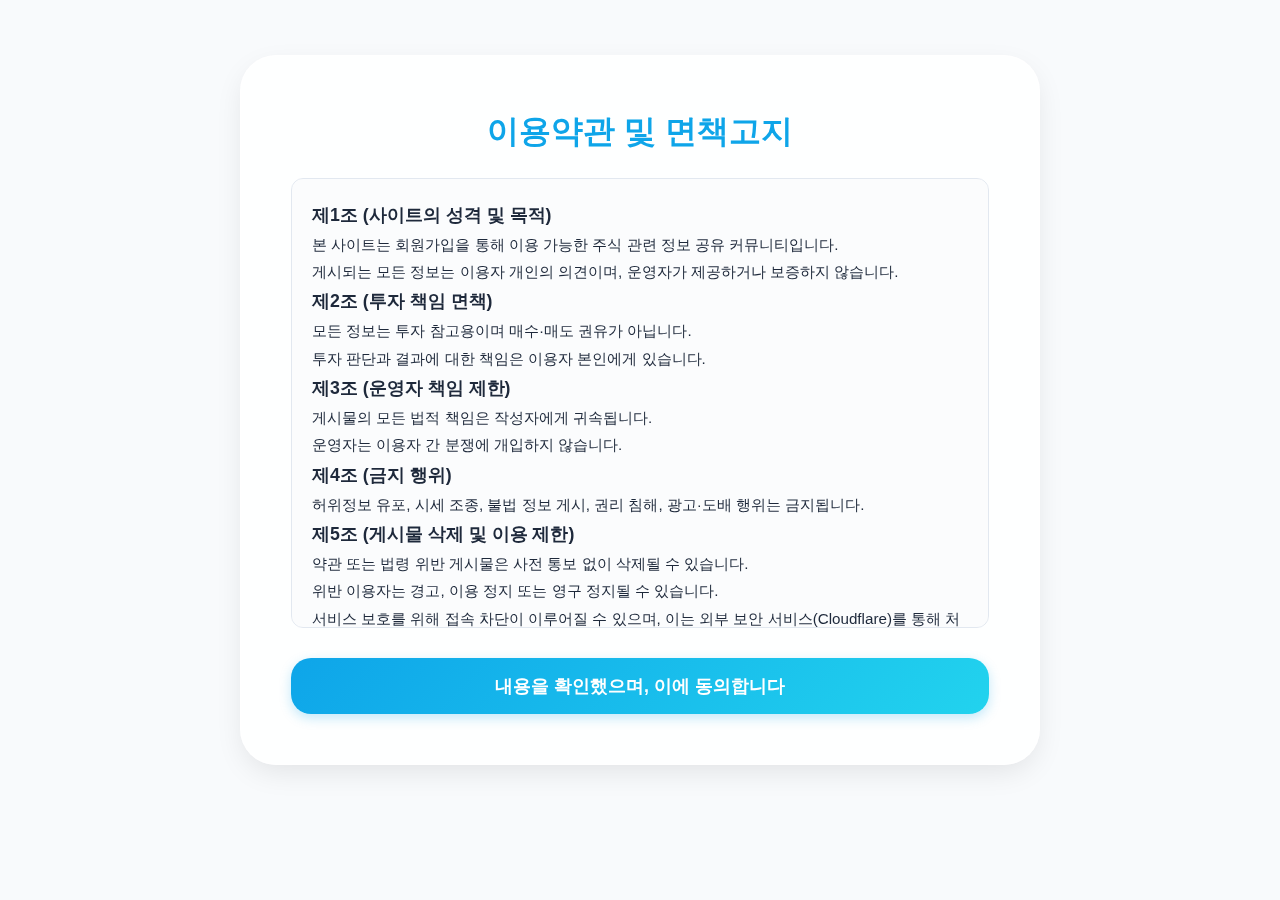
<file: frontend/index.html>
<!DOCTYPE html>
<html lang="ko">
<head>
    <meta charset="UTF-8">
    <title>StockTalk! | 한국 주식 커뮤니티</title>
    <link rel="stylesheet" href="style.css">
    <link rel="stylesheet" href="https://cdnjs.cloudflare.com/ajax/libs/font-awesome/6.0.0/css/all.min.css">
    <script>
        if (!sessionStorage.getItem('policy_agreed')) {
            location.href = 'po.html?from=index.html';
        }
    </script>
    <style>
        /* 하단 링크들의 색상을 직접 제어합니다 */
        .landing-footer-links a {
            color: var(--primary-blue); /* 로그인, 이용약관은 푸른색 */
            font-weight: 600;
            transition: 0.3s;
        }
        .landing-footer-links a:hover {
            color: var(--deep-ocean);
            text-decoration: underline;
        }
        /* 계정 삭제 버튼만 빨간색으로 강조 */
        .landing-footer-links .delete-link {
            color: #ef4444 !important; /* 강렬한 레드 */
            opacity: 0.8;
        }
        .landing-footer-links .delete-link:hover {
            color: #dc2626 !important;
            opacity: 1;
        }
        .divider {
            color: #e2e8f0;
            margin: 0 12px;
        }
    </style>
</head>
<body class="landing-page">

    <div class="hero-section">
        <div class="glass-card">
            
            <div style="font-size: 3rem; margin-bottom: 10px;">🌊</div>

            <h1 class="hero-title">StockTalk!</h1>
            <p class="hero-subtitle">가장 맑은 한국 주식 커뮤니티</p>

            <div style="margin: 40px 0;">
                <a href="main.html" class="btn btn-primary start-btn-large">
                    커뮤니티 시작하기! <i class="fas fa-chart-line" style="margin-left: 8px;"></i>
                </a>
            </div>

            <hr style="border: 0; border-top: 1px solid rgba(0,0,0,0.05); margin-bottom: 25px;">

            <div class="landing-footer-links">
                <a href="auth.html"><i class="fas fa-sign-in-alt"></i> 로그인</a>
                
                <span class="divider">|</span>
                
                <a href="po.html"><i class="fas fa-file-alt"></i> 이용약관</a>
                
                <span class="divider">|</span>
                
                <a href="#" onclick="confirmDelete()" class="delete-link">
                    <i class="fas fa-user-minus"></i> 계정 삭제
                </a>
            </div>

        </div>
    </div>

    <script src="script-api.js"></script>
</body>
</html>
</file>
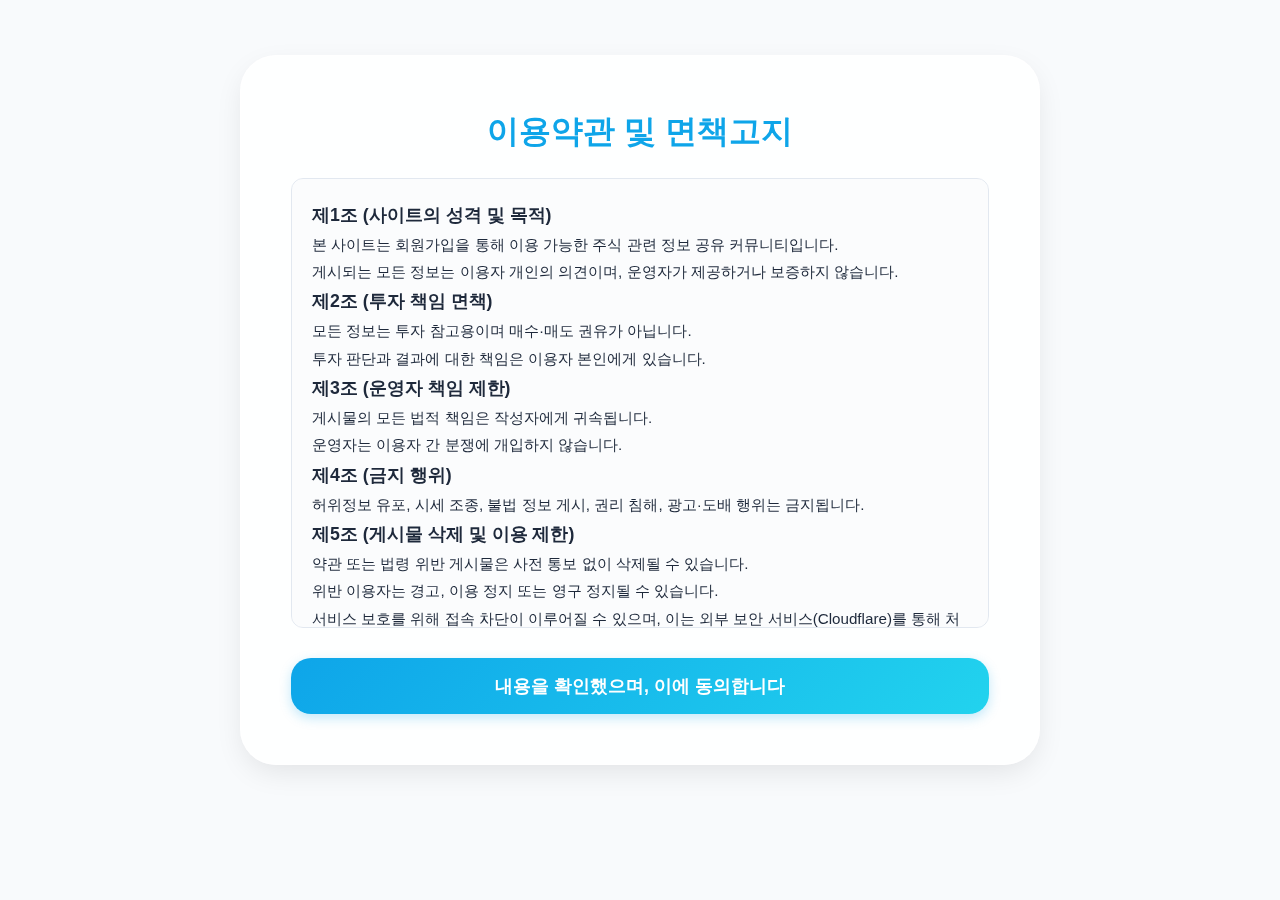
<file: frontend/po.html>
<!DOCTYPE html>
<html lang="ko">
<head>
    <meta charset="UTF-8">
    <title>이용약관 | StockTalk</title>
    <link rel="stylesheet" href="style.css">
    <link rel="stylesheet" href="https://cdnjs.cloudflare.com/ajax/libs/font-awesome/6.0.0/css/all.min.css">
</head>
<body class="landing-page">
<div class="center-layout-container">
    <div class="glass-card content-box" style="max-width: 800px; text-align: left;">

        <h1 style="font-size: 2rem; color: var(--primary-blue); margin-bottom: 20px; text-align: center;">
            이용약관 및 면책고지
        </h1>

        <div class="policy-scroll-box" style="height: 50vh; overflow-y: auto; padding: 20px; background: rgba(248, 250, 252, 0.5); border-radius: var(--radius-md); margin-bottom: 30px; border: 1px solid #e2e8f0;">

            <div style="font-size: 0.95rem; color: var(--text-main); line-height: 1.8;">

                <h3>제1조 (사이트의 성격 및 목적)</h3>
                <p>
                    본 사이트는 회원가입을 통해 이용 가능한 주식 관련 정보 공유 커뮤니티입니다.<br>
                    게시되는 모든 정보는 이용자 개인의 의견이며, 운영자가 제공하거나 보증하지 않습니다.
                </p>

                <h3>제2조 (투자 책임 면책)</h3>
                <p>
                    모든 정보는 투자 참고용이며 매수·매도 권유가 아닙니다.<br>
                    투자 판단과 결과에 대한 책임은 이용자 본인에게 있습니다.
                </p>

                <h3>제3조 (운영자 책임 제한)</h3>
                <p>
                    게시물의 모든 법적 책임은 작성자에게 귀속됩니다.<br>
                    운영자는 이용자 간 분쟁에 개입하지 않습니다.
                </p>

                <h3>제4조 (금지 행위)</h3>
                <p>
                    허위정보 유포, 시세 조종, 불법 정보 게시, 권리 침해, 광고·도배 행위는 금지됩니다.
                </p>

                <h3>제5조 (게시물 삭제 및 이용 제한)</h3>
                <p>
                    약관 또는 법령 위반 게시물은 사전 통보 없이 삭제될 수 있습니다.<br>
                    위반 이용자는 경고, 이용 정지 또는 영구 정지될 수 있습니다.<br>
                    서비스 보호를 위해 접속 차단이 이루어질 수 있으며, 이는 외부 보안 서비스(Cloudflare)를 통해 처리됩니다.
                </p>

                <h3>제6조 (금융투자업 아님 명시)</h3>
                <p>
                    본 사이트는 금융투자업, 투자자문업, 투자일임업에 해당하지 않습니다.
                </p>

                <h3>제7조 (약관 변경)</h3>
                <p>
                    이용자는 서비스 이용 시 본 약관에 동의한 것으로 간주됩니다.<br>
                    운영자는 약관을 변경할 수 있습니다.
                </p>

                <h3>제8조 (준거법 및 관할)</h3>
                <p>
                    본 약관은 대한민국 법령을 따르며 관할 법원은 대한민국 법원으로 합니다.
                </p>

                <hr style="margin: 30px 0;">

                <h2 style="text-align:center;">개인정보 처리방침</h2>

                <h3>제9조 (수집하는 개인정보)</h3>
                <p>
                    본 사이트는 다음의 최소한의 정보만 수집합니다.<br>
                    - 닉네임<br>
                    - 비밀번호(암호화 저장)<br>
                    - 내부 식별용 무작위 ID<br><br>
                    이메일, 전화번호, 실명, IP 주소는 수집하거나 저장하지 않습니다.
                </p>

                <h3>제10조 (개인정보 이용 목적)</h3>
                <p>
                    수집된 정보는 회원 식별, 로그인 기능 제공, 게시물 관리 목적에만 사용됩니다.
                </p>

                <h3>제11조 (접속 차단 처리)</h3>
                <p>
                    서비스 보호 및 부정 이용 방지를 위해 특정 접속에 대한 차단이 이루어질 수 있으며,<br>
                    해당 차단은 Cloudflare 보안 시스템을 통해 처리됩니다.<br>
                    운영자는 IP 주소를 직접 수집하거나 저장하지 않습니다.
                </p>

                <h3>제12조 (보관 및 파기)</h3>
                <p>
                    회원 탈퇴 시 모든 개인정보는 즉시 삭제됩니다.
                </p>

                <h3>제13조 (이용자의 권리)</h3>
                <p>
                    이용자는 언제든지 계정 삭제를 요청할 수 있으며, 삭제 시 모든 정보는 즉시 파기됩니다.
                </p>

            </div>
        </div>

        <div style="text-align: center;">
            <button onclick="agreeAndGo()" class="btn btn-primary" style="width: 100%; padding: 16px; font-size: 1.1rem;">
                내용을 확인했으며, 이에 동의합니다
            </button>
        </div>

    </div>
</div>

<script>
function agreeAndGo() {
    sessionStorage.setItem('policy_agreed', 'true');
    const urlParams = new URLSearchParams(window.location.search);
    const from = urlParams.get('from') || 'index.html';
    location.href = from;
}
</script>

</body>
</html>
</file>
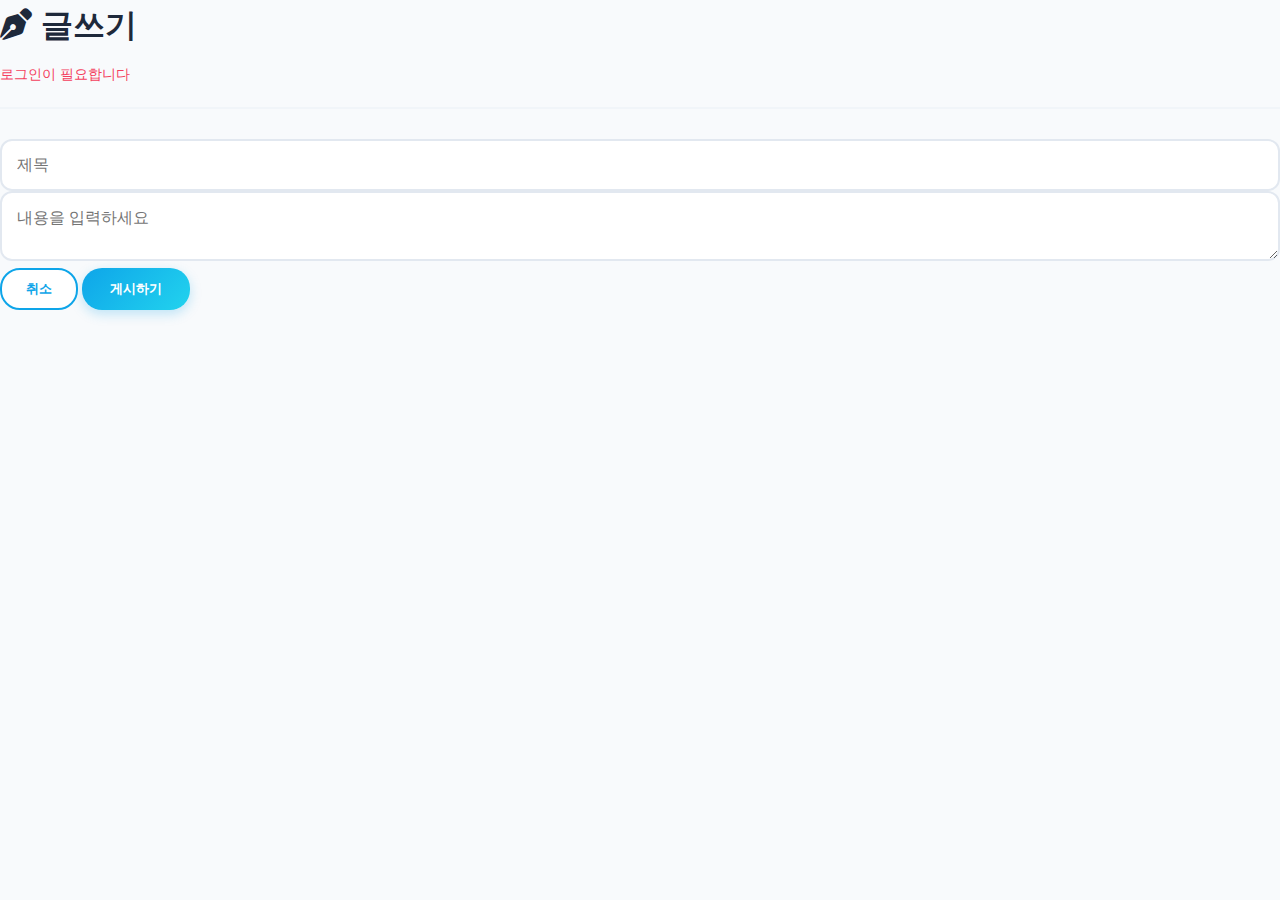
<file: frontend/write.html>
<!DOCTYPE html>
<html lang="ko">
<head>
    <meta charset="UTF-8">
    <title>StockTalk | 글쓰기</title>

    <link rel="stylesheet" href="style.css">
    <link rel="stylesheet"
          href="https://cdnjs.cloudflare.com/ajax/libs/font-awesome/6.0.0/css/all.min.css">
</head>

<body class="write-body">
    <!-- 중앙 정렬 래퍼 -->
    <div class="page-center">

        <div class="write-container">
            <div class="write-header">
                <h2>
                    <i class="fas fa-pen-nib"></i>
                    글쓰기
                </h2>
                <span id="user-display" class="write-user"></span>
            </div>

            <form class="write-form" onsubmit="savePost(event)">
                <input
                    type="text"
                    id="post-title"
                    placeholder="제목"
                    maxlength="100"
                    required
                >

                <textarea
                    id="post-content"
                    placeholder="내용을 입력하세요"
                    required
                ></textarea>

                <div class="btn-group">
                    <button
                        type="button"
                        class="back-btn cancel-btn"
                        onclick="history.back()"
                    >
                        취소
                    </button>

                    <button
                        type="submit"
                        class="submit-btn"
                    >
                        게시하기
                    </button>
                </div>
            </form>
        </div>

    </div>

    <!-- 공통 -->
    <script src="script-api.js"></script>
    <!-- 글쓰기 전용 -->
    <script src="write-api.js"></script>
</body>
</html>
</file>
<file: frontend/style.css>
/* =========================================
   [1] Design Tokens & Reset (기반 설정)
   - 청순하고 푸릇한 색감 테마
   ========================================= */
:root {
    --primary-blue: #0ea5e9;
    --fresh-mint: #22d3ee;
    --deep-ocean: #0369a1;
    --text-main: #1e293b;
    --text-sub: #64748b;
    --bg-base: #f8fafc;
    --error: #f43f5e;

    /* 그라데이션 및 유리 효과 */
    --grad-fresh: linear-gradient(135deg, #0ea5e9 0%, #22d3ee 100%);
    --glass-bg: rgba(255, 255, 255, 0.85);
    --glass-border: 1px solid rgba(255, 255, 255, 0.5);
    --glass-shadow: 0 10px 30px -5px rgba(0, 0, 0, 0.1);
    --backdrop-blur: blur(12px);

    /* 둥근 모서리 */
    --radius-xl: 28px;
    --radius-lg: 20px;
    --radius-md: 12px;
}

* { 
    box-sizing: border-box; 
    margin: 0; 
    padding: 0; 
    font-family: 'Noto Sans KR', -apple-system, BlinkMacSystemFont, 'Segoe UI', sans-serif;
}

body {
    background: var(--bg-base);
    color: var(--text-main);
    min-height: 100vh;
    line-height: 1.6;
    overflow-x: hidden;
}

/* =========================================
   [2] Global Components (버튼, 인풋, 공통박스)
   ========================================= */

button, .btn {
    cursor: pointer; 
    border: none; 
    outline: none; 
    font-weight: 700;
    transition: all 0.3s cubic-bezier(0.4, 0, 0.2, 1);
    display: inline-flex; 
    align-items: center; 
    justify-content: center; 
    gap: 8px;
}

/* 메인 그라데이션 버튼 */
.btn-primary, .submit-btn, .write-btn {
    background: var(--grad-fresh); 
    color: white;
    border-radius: var(--radius-lg); 
    padding: 12px 28px;
    box-shadow: 0 4px 12px rgba(14, 165, 233, 0.25);
}

.btn-primary:hover, .submit-btn:hover, .write-btn:hover {
    transform: translateY(-2px);
    box-shadow: 0 8px 20px rgba(14, 165, 233, 0.35);
    filter: brightness(1.05);
}

.btn-primary:active {
    transform: translateY(0);
}

/* 서브 버튼 (테두리형) */
.back-btn, .cancel-btn, #loginBtn {
    background: white; 
    color: var(--primary-blue);
    border: 2px solid var(--primary-blue);
    padding: 10px 24px; 
    border-radius: var(--radius-lg);
    font-weight: 700;
}

.back-btn:hover, .cancel-btn:hover, #loginBtn:hover {
    background: var(--primary-blue); 
    color: white;
}

/* 입력창 스타일 */
input, textarea {
    width: 100%; 
    padding: 15px;
    border: 2px solid #e2e8f0; 
    background: white;
    border-radius: var(--radius-md); 
    transition: 0.3s;
    font-size: 1rem; 
    outline: none;
    font-family: inherit;
}

input:focus, textarea:focus {
    border-color: var(--primary-blue);
    box-shadow: 0 0 0 3px rgba(14, 165, 233, 0.1);
}

/* 폼 그룹 스타일 */
.form-group {
    display: flex;
    flex-direction: column;
    gap: 8px;
    margin-bottom: 20px;
}

.form-group label {
    font-weight: 700;
    color: var(--text-main);
    font-size: 0.95rem;
}

.form-group input,
.form-group textarea {
    width: 100%;
}

/* 폼 액션 버튼 영역 */
.form-actions {
    display: flex;
    gap: 15px;
    margin-top: 30px;
    justify-content: flex-end;
}

.form-actions button {
    flex: 1;
    max-width: 150px;
}

/* 공통 유리 박스 스타일 */
.glass-card {
    background: var(--glass-bg);
    backdrop-filter: var(--backdrop-blur);
    -webkit-backdrop-filter: var(--backdrop-blur);
    border: var(--glass-border);
    box-shadow: var(--glass-shadow);
    border-radius: 36px;
    padding: 50px;
    text-align: center;
}

/* =========================================
   [3] Header (상단 고정바)
   ========================================= */

.landing-page header { 
    display: none; 
}

header {
    position: sticky; 
    top: 0; 
    z-index: 1000;
    background: rgba(255, 255, 255, 0.7);
    backdrop-filter: var(--backdrop-blur);
    border-bottom: 1px solid rgba(255, 255, 255, 0.5);
    padding: 1rem 0;
}

.header-content {
    max-width: 1400px; 
    margin: 0 auto; 
    padding: 0 30px;
    display: flex; 
    justify-content: space-between; 
    align-items: center;
}

.header-content h1 {
    font-size: 1.8rem; 
    font-weight: 800; 
    letter-spacing: -1px;
    background: var(--grad-fresh); 
    -webkit-background-clip: text;
    -webkit-text-fill-color: transparent; 
    cursor: pointer;
}

/* =========================================
   [4] Page Specific Styles
   ========================================= */

/* 랜딩 페이지 */
.hero-section {
    height: 100vh; 
    width: 100%;
    background: url('landing.jpg') no-repeat center center;
    background-size: cover;
    display: flex; 
    align-items: center; 
    justify-content: center;
}

.hero-section .glass-card {
    padding: 70px 100px;
}

.hero-title {
    font-size: 4rem; 
    font-weight: 900; 
    margin-bottom: 10px;
    color: var(--primary-blue); 
    letter-spacing: -2px;
}

.hero-subtitle {
    font-size: 1.5rem; 
    color: var(--text-sub); 
    margin-bottom: 40px; 
    font-weight: 500;
}

.start-btn-large {
    font-size: 1.2rem; 
    padding: 16px 48px; 
    border-radius: 50px;
}

/* 중앙 정렬 레이아웃 */
.center-layout-container {
    min-height: calc(100vh - 80px);
    display: flex; 
    align-items: center; 
    justify-content: center;
    padding: 40px 20px;
}

/* 약관 페이지 */
.policy-box {
    max-width: 800px; 
    width: 100%; 
    text-align: left;
    height: 70vh; 
    overflow-y: auto;
}

/* 글쓰기 & 상세보기 */
.content-box {
    max-width: 900px; 
    width: 100%; 
    text-align: left;
}

/* 글쓰기 헤더 */
.write-header {
    border-bottom: 2px solid #f1f5f9; 
    padding-bottom: 20px; 
    margin-bottom: 30px;
    text-align: left;
}

.write-header h2 {
    font-size: 2rem; 
    color: var(--text-main); 
    margin-bottom: 10px;
}

.write-header span {
    color: var(--text-sub); 
    font-size: 0.9rem;
}

/* 상세보기 헤더 */
.view-header {
    border-bottom: 2px solid #f1f5f9; 
    padding-bottom: 20px; 
    margin-bottom: 30px;
}

.view-header h2 { 
    font-size: 2.2rem; 
    color: var(--text-main); 
    margin-bottom: 15px; 
}

.view-meta { 
    display: flex; 
    gap: 15px; 
    color: var(--text-sub); 
    font-size: 0.9rem; 
}

.view-body {
    min-height: 300px; 
    font-size: 1.1rem; 
    line-height: 1.8;
    color: #334155; 
    white-space: pre-wrap;
    margin-bottom: 30px;
}

/* 상세보기 하단 버튼 */
.view-actions {
    margin-top: 50px; 
    padding-top: 30px; 
    border-top: 2px solid #f1f5f9;
    display: flex; 
    justify-content: space-between; 
    align-items: center;
}

.like-btn-large {
    background: #fff1f2; 
    color: var(--error);
    padding: 12px 30px; 
    border-radius: 50px; 
    font-size: 1.1rem;
    border: 2px solid #ffe4e6; 
    display: flex; 
    align-items: center; 
    gap: 8px;
    transition: all 0.3s ease;
}

.like-btn-large:hover { 
    background: var(--error); 
    color: white; 
    border-color: var(--error); 
}

.like-btn-large.active { 
    background: var(--error); 
    color: white; 
    border-color: var(--error); 
}

/* =========================================
   [5] 커뮤니티 (board.html)
   ========================================= */

.community-wrapper {
    display: flex; 
    height: calc(100vh - 82px);
    max-width: 1600px; 
    margin: 0 auto;
    background: white; 
    box-shadow: var(--glass-shadow);
}

/* 채팅 섹션 */
.chat-section { 
    flex: 7; 
    display: flex; 
    flex-direction: column; 
    border-right: 1px solid #f1f5f9; 
}

.chat-header { 
    padding: 20px 30px; 
    font-weight: 700; 
    color: var(--deep-ocean); 
    border-bottom: 1px solid #f1f5f9;
    font-size: 1.1rem;
}

.chat-messages { 
    flex: 1; 
    padding: 25px; 
    overflow-y: auto; 
    display: flex; 
    flex-direction: column; 
    gap: 15px; 
}

.chat-msg { 
    background: #f8fafc; 
    padding: 12px 18px; 
    border-radius: 4px 18px 18px 18px; 
    max-width: 80%; 
    align-self: flex-start; 
    border: 1px solid #e2e8f0;
    word-break: break-word;
}

.msg-author { 
    color: var(--primary-blue); 
    font-weight: 700; 
}

.chat-input-area { 
    padding: 20px 30px; 
    background: white; 
    border-top: 1px solid #f1f5f9; 
    display: flex; 
    gap: 15px;
    align-items: center;
}

.chat-input-area input { 
    background: #f8fafc; 
    border-radius: 50px;
    height: 48px;
    flex: 1;
}

.chat-input-area button { 
    width: 48px; 
    height: 48px; 
    border-radius: 50%; 
    padding: 0;
    flex-shrink: 0;
}

/* 게시판 사이드바 */
.board-sidebar { 
    flex: 3; 
    background: #f8fafc; 
    display: flex; 
    flex-direction: column; 
}

.sidebar-header { 
    padding: 20px 25px; 
    display: flex; 
    justify-content: space-between; 
    align-items: center; 
    background: white; 
    border-bottom: 1px solid #f1f5f9;
}

.sidebar-header h3 {
    font-size: 1.1rem;
    color: var(--text-main);
}

.write-small-btn { 
    width: 40px; 
    height: 40px; 
    border-radius: 50%; 
    padding: 0; 
    font-size: 1rem;
    flex-shrink: 0;
}

.sidebar-list { 
    flex: 1; 
    overflow-y: auto; 
    padding: 20px;
    display: flex;
    flex-direction: column;
    gap: 12px;
}

/* 사이드바 아이템 */
.sidebar-item {
    background: white; 
    padding: 18px; 
    border-radius: 16px;
    cursor: pointer;
    border: 2px solid transparent; 
    box-shadow: var(--glass-shadow);
    transition: transform 0.25s ease, box-shadow 0.25s ease, border-color 0.25s ease;
    will-change: transform, box-shadow;
}

.sidebar-item:hover {
    border-color: var(--primary-blue);
    transform: translateY(-3px) scale(1.01);
    box-shadow: 0 10px 25px -5px rgba(14, 165, 233, 0.2);
}

.side-title {
    font-weight: 700; 
    margin-bottom: 6px;
    overflow: hidden;
    text-overflow: ellipsis;
    white-space: nowrap;
    color: var(--text-main);
}

.side-meta {
    font-size: 0.8rem; 
    color: var(--text-sub);
    display: flex;
    justify-content: space-between;
    align-items: center;
}

/* 스크롤바 스타일 */
::-webkit-scrollbar { 
    width: 8px; 
}

::-webkit-scrollbar-thumb { 
    background: #cbd5e1; 
    border-radius: 10px; 
}

::-webkit-scrollbar-thumb:hover { 
    background: var(--primary-blue); 
}

/* =========================================
   [6] 대시보드 (main.html)
   ========================================= */

.dashboard-container {
    display: flex;
    gap: 30px;
    padding: 30px;
    max-width: 1800px;
    margin: 0 auto;
    align-items: flex-start;
}

#feed-section {
    flex: 1;
    min-width: 400px;
}

#main-content-right {
    width: 850px;
    display: flex;
    flex-direction: column;
    gap: 30px;
}

.chart-box-large {
    height: 850px;
    display: flex;
    flex-direction: column;
    padding: 30px;
}

#tradingview_chart {
    flex: 1;
    width: 100%;
    border-radius: var(--radius-md);
    overflow: hidden;
}

/* 하단 프리뷰 그리드 */
.board-preview-grid {
    display: grid;
    grid-template-columns: 1fr 1fr;
    gap: 20px;
}

.preview-box {
    padding: 25px;
    text-align: left;
}

.preview-box h3 {
    font-size: 1.2rem;
    margin-bottom: 15px;
    display: flex;
    align-items: center;
    gap: 10px;
    color: var(--text-main);
}

.empty-msg {
    color: var(--text-sub);
    font-size: 0.9rem;
    padding: 10px 0;
}

/* 검색바 */
.search-bar {
    display: flex;
    gap: 10px;
    align-items: center;
}

#mainSearchBtn {
    background: var(--grad-fresh);
    color: #ffffff;
    padding: 12px 26px;
    border-radius: 999px;
    font-weight: 800;
    letter-spacing: -0.3px;
    white-space: nowrap;
    box-shadow: 0 6px 18px rgba(14, 165, 233, 0.28);
    transition: transform 0.25s ease, box-shadow 0.25s ease, filter 0.25s ease;
    height: 48px;
}

#mainSearchBtn:hover {
    transform: translateY(-2px);
    box-shadow: 0 10px 28px rgba(14, 165, 233, 0.4);
    filter: brightness(1.06);
}

#mainSearchBtn:active {
    transform: translateY(0);
    box-shadow: 0 4px 12px rgba(14, 165, 233, 0.25);
}

#mainSearchBtn:disabled {
    opacity: 0.55;
    cursor: not-allowed;
    filter: grayscale(0.3);
}

.search-bar input {
    height: 48px;
}

/* =========================================
   [7] 반응형 설정 (모바일)
   ========================================= */

@media (max-width: 1024px) {
    .dashboard-container {
        flex-direction: column;
    }

    #main-content-right {
        width: 100%;
    }

    .community-wrapper {
        flex-direction: column;
    }

    .chat-section {
        flex: 1;
    }

    .board-sidebar {
        flex: 1;
        border-right: none;
        border-top: 1px solid #f1f5f9;
    }

    .board-preview-grid {
        grid-template-columns: 1fr;
    }
}
</file>
